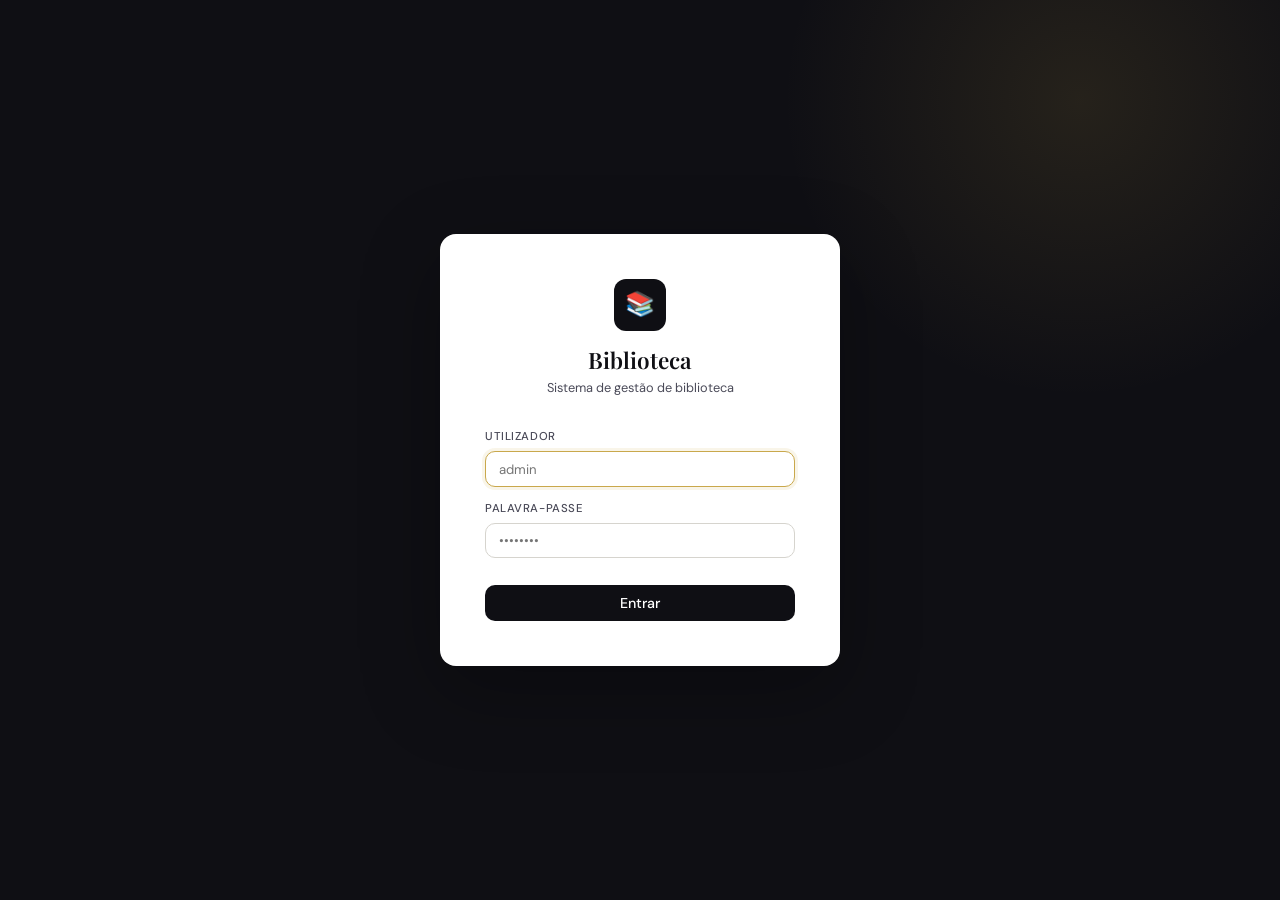
<file: index.html>
<!DOCTYPE html>
<html lang="pt">
<head>
  <meta charset="UTF-8">
  <meta name="viewport" content="width=device-width, initial-scale=1">
  <link rel="manifest" href="/manifest.json">
  <meta name="theme-color" content="#0f0f14">
  <meta name="mobile-web-app-capable" content="yes">
  <meta name="apple-mobile-web-app-capable" content="yes">
  <meta name="apple-mobile-web-app-status-bar-style" content="black-translucent">
  <meta name="apple-mobile-web-app-title" content="Biblioteca">
  <link rel="apple-touch-icon" href="/icons/icon-192.png">
  <title>Biblioteca — Entrar</title>
  <link rel="stylesheet" href="css/style.css">
  <script>
    const t = sessionStorage.getItem('bib_token');
    const e = sessionStorage.getItem('bib_expiry');
    if (t && e && new Date() < new Date(e)) window.location.href = 'pages/dashboard.html';
  </script>
</head>
<body> 
  <div class="login-page">
    <div class="login-card">
      <div class="login-logo">
        <div class="mark">📚</div>
        <h1>Biblioteca</h1>
        <p>Sistema de gestão de biblioteca</p>
      </div>
      <div id="login-error" class="alert alert-danger" style="display:none"></div>
      <form onsubmit="doLogin(event)">
        <div class="form-group" style="margin-bottom:.85rem">
          <label for="username">Utilizador</label>
          <input type="text" id="username" autofocus required placeholder="admin">
        </div>
        <div class="form-group" style="margin-bottom:1.25rem">
          <label for="password">Palavra-passe</label>
          <input type="password" id="password" required placeholder="••••••••">
        </div>
        <button type="submit" class="btn btn-primary" id="loginBtn" style="width:100%;justify-content:center;padding:.75rem">
          <span id="btnText">Entrar</span>
        </button>
      </form>
    </div>
  </div>
  <script src="js/config.js"></script>
  <script src="js/api.js"></script>
  <script>
    async function doLogin(e) {
      e.preventDefault();
      const errEl = document.getElementById('login-error');
      const btn   = document.getElementById('loginBtn');
      errEl.style.display = 'none';
      btn.disabled = true;
      document.getElementById('btnText').textContent = 'A entrar...';
      try {
        await Auth.login(
          document.getElementById('username').value,
          document.getElementById('password').value
        );
        window.location.href = 'pages/dashboard.html';
      } catch(err) {
        errEl.textContent   = err.message;
        errEl.style.display = 'flex';
        btn.disabled = false;
        document.getElementById('btnText').textContent = 'Entrar';
      }
    }
  </script>
</body>
  
</html>
</file>
<file: css/style.css>
/* ─────────────────────────────────────────────────────────────
   style.css — Biblioteca Sistema  
   Aesthetic: Refined editorial / institutional dark-accented
   ───────────────────────────────────────────────────────────── */

@import url('https://fonts.googleapis.com/css2?family=Playfair+Display:wght@400;600&family=DM+Sans:wght@300;400;500&family=DM+Mono:wght@400&display=swap');

/* ── Variables ─────────────────────────────────────────────── */
:root {
  --ink:       #0f0f14;
  --ink-2:     #2a2a35;
  --ink-3:     #4a4a58;
  --mist:      #f4f3f0;
  --mist-2:    #e9e8e4;
  --mist-3:    #d6d4ce;
  --gold:      #c9a84c;
  --gold-lt:   #f5e9c8;
  --teal:      #1d7a6b;
  --teal-lt:   #d1ede9;
  --red:       #b84444;
  --red-lt:    #f8e8e8;
  --blue:      #2d5fa6;
  --blue-lt:   #dce8f8;
  --orange:    #c46a1f;
  --orange-lt: #fdecd8;

  --sidebar-w: 240px;
  --top-h:     60px;
  --radius:    10px;
  --radius-lg: 16px;
  --shadow:    0 2px 12px rgba(15,15,20,.07);
  --shadow-md: 0 4px 24px rgba(15,15,20,.12);

  --font-display: 'Playfair Display', serif;
  --font-body:    'DM Sans', sans-serif;
  --font-mono:    'DM Mono', monospace;
}

/* ── Reset ─────────────────────────────────────────────────── */
*, *::before, *::after { box-sizing: border-box; margin: 0; padding: 0; }
html { font-size: 15px; }
body {
  font-family: var(--font-body);
  background: var(--mist);
  color: var(--ink);
  line-height: 1.6;
  -webkit-font-smoothing: antialiased;
}
a { color: inherit; text-decoration: none; }
button { cursor: pointer; font-family: var(--font-body); }
input, select, textarea { font-family: var(--font-body); }

/* ── Layout ────────────────────────────────────────────────── */
.app-shell {
  display: grid;
  grid-template-columns: var(--sidebar-w) 1fr;
  grid-template-rows: var(--top-h) 1fr;
  min-height: 100vh;
}

/* ── Topbar ────────────────────────────────────────────────── */
.topbar {
  grid-column: 1 / -1;
  background: var(--ink);
  display: flex;
  align-items: center;
  justify-content: space-between;
  padding: 0 1.5rem;
  position: sticky;
  top: 0;
  z-index: 100;
}

.topbar-brand {
  display: flex;
  align-items: center;
  gap: 10px;
}

.topbar-brand .logo-mark {
  width: 32px;
  height: 32px;
  background: var(--gold);
  border-radius: 6px;
  display: flex;
  align-items: center;
  justify-content: center;
  font-size: 16px;
}

.topbar-brand h1 {
  font-family: var(--font-display);
  font-size: 1.15rem;
  font-weight: 600;
  color: #fff;
  letter-spacing: .01em;
}

.topbar-brand h1 span {
  color: var(--gold);
}

.topbar-right {
  display: flex;
  align-items: center;
  gap: 1rem;
}

.topbar-right .user-info {
  font-size: .8rem;
  color: rgba(255,255,255,.5);
}

.topbar-right .btn-logout {
  padding: 5px 14px;
  border: 1px solid rgba(255,255,255,.2);
  background: transparent;
  color: rgba(255,255,255,.7);
  border-radius: 6px;
  font-size: .8rem;
  transition: all .2s;
}
.topbar-right .btn-logout:hover {
  background: rgba(255,255,255,.08);
  color: #fff;
}

/* ── Sidebar ───────────────────────────────────────────────── */
.sidebar {
  background: var(--ink-2);
  padding: 1.5rem 0;
  overflow-y: auto;
  position: sticky;
  top: var(--top-h);
  height: calc(100vh - var(--top-h));
}

.nav-section-label {
  padding: .4rem 1.25rem;
  font-size: .65rem;
  font-weight: 500;
  text-transform: uppercase;
  letter-spacing: .1em;
  color: rgba(255,255,255,.3);
  margin-top: 1rem;
}

.nav-item {
  display: flex;
  align-items: center;
  gap: 10px;
  padding: .6rem 1.25rem;
  font-size: .88rem;
  color: rgba(255,255,255,.55);
  transition: all .18s;
  border-left: 3px solid transparent;
  cursor: pointer;
}

.nav-item:hover {
  background: rgba(255,255,255,.05);
  color: rgba(255,255,255,.85);
}

.nav-item.active {
  background: rgba(201,168,76,.1);
  color: var(--gold);
  border-left-color: var(--gold);
}

.nav-item .nav-icon { font-size: 1rem; width: 20px; text-align: center; }
.nav-item .nav-badge {
  margin-left: auto;
  background: var(--red);
  color: #fff;
  font-size: .65rem;
  padding: 1px 6px;
  border-radius: 999px;
  font-weight: 500;
}

/* ── Main content ──────────────────────────────────────────── */
.main {
  padding: 2rem;
  overflow-y: auto;
}

/* ── Page header ───────────────────────────────────────────── */
.page-header {
  display: flex;
  align-items: flex-start;
  justify-content: space-between;
  margin-bottom: 1.75rem;
  flex-wrap: wrap;
  gap: 1rem;
}

.page-header h2 {
  font-family: var(--font-display);
  font-size: 1.6rem;
  font-weight: 600;
  color: var(--ink);
}

.page-header p {
  font-size: .85rem;
  color: var(--ink-3);
  margin-top: 2px;
}

/* ── Metric cards ──────────────────────────────────────────── */
.metrics-grid {
  display: grid;
  grid-template-columns: repeat(auto-fit, minmax(155px, 1fr));
  gap: 1rem;
  margin-bottom: 2rem;
}

.metric-card {
  background: #fff;
  border-radius: var(--radius-lg);
  padding: 1.25rem 1.35rem;
  border: 1px solid var(--mist-2);
  box-shadow: var(--shadow);
  position: relative;
  overflow: hidden;
}

.metric-card::before {
  content: '';
  position: absolute;
  top: 0; left: 0; right: 0;
  height: 3px;
}

.metric-card.mc-gold::before  { background: var(--gold); }
.metric-card.mc-teal::before  { background: var(--teal); }
.metric-card.mc-blue::before  { background: var(--blue); }
.metric-card.mc-red::before   { background: var(--red); }
.metric-card.mc-orange::before { background: var(--orange); }

.metric-label {
  font-size: .72rem;
  text-transform: uppercase;
  letter-spacing: .07em;
  color: var(--ink-3);
  font-weight: 500;
}

.metric-value {
  font-size: 2rem;
  font-weight: 300;
  color: var(--ink);
  line-height: 1.1;
  margin-top: 4px;
  font-family: var(--font-display);
}

.metric-sub {
  font-size: .72rem;
  color: var(--ink-3);
  margin-top: 4px;
}

/* ── Cards / panels ────────────────────────────────────────── */
.card {
  background: #fff;
  border-radius: var(--radius-lg);
  border: 1px solid var(--mist-2);
  box-shadow: var(--shadow);
  overflow: hidden;
}

.card-header {
  display: flex;
  align-items: center;
  justify-content: space-between;
  padding: 1rem 1.5rem;
  border-bottom: 1px solid var(--mist-2);
  flex-wrap: wrap;
  gap: .75rem;
}

.card-header h3 {
  font-family: var(--font-display);
  font-size: 1.05rem;
  font-weight: 600;
}

.card-body { padding: 1.5rem; }

/* ── Table ─────────────────────────────────────────────────── */
.table-wrap { overflow-x: auto; }

table {
  width: 100%;
  border-collapse: collapse;
  font-size: .86rem;
}

thead th {
  text-align: left;
  padding: .65rem 1rem;
  font-size: .7rem;
  text-transform: uppercase;
  letter-spacing: .07em;
  color: var(--ink-3);
  font-weight: 500;
  border-bottom: 1.5px solid var(--mist-2);
  background: var(--mist);
  white-space: nowrap;
}

tbody tr {
  border-bottom: 1px solid var(--mist-2);
  transition: background .12s;
}
tbody tr:last-child { border-bottom: none; }
tbody tr:hover { background: var(--mist); }

tbody td {
  padding: .7rem 1rem;
  color: var(--ink-2);
  vertical-align: middle;
}

.actions-cell { white-space: nowrap; }

/* ── Badges ────────────────────────────────────────────────── */
.badge {
  display: inline-block;
  padding: 2px 9px;
  border-radius: 999px;
  font-size: .72rem;
  font-weight: 500;
  line-height: 1.6;
}
.badge-green  { background: var(--teal-lt);   color: var(--teal); }
.badge-red    { background: var(--red-lt);    color: var(--red); }
.badge-blue   { background: var(--blue-lt);   color: var(--blue); }
.badge-gray   { background: var(--mist-2);    color: var(--ink-3); }
.badge-orange { background: var(--orange-lt); color: var(--orange); }
.badge-gold   { background: var(--gold-lt);   color: #7a5a1e; }

/* ── Buttons ───────────────────────────────────────────────── */
.btn {
  display: inline-flex;
  align-items: center;
  gap: 6px;
  padding: 7px 16px;
  border-radius: var(--radius);
  font-size: .84rem;
  font-weight: 500;
  border: none;
  transition: all .18s;
  line-height: 1;
}

.btn-primary {
  background: var(--ink);
  color: #fff;
}
.btn-primary:hover { background: var(--ink-2); }

.btn-gold {
  background: var(--gold);
  color: var(--ink);
}
.btn-gold:hover { background: #b8952e; }

.btn-ghost {
  background: transparent;
  border: 1px solid var(--mist-3);
  color: var(--ink-2);
}
.btn-ghost:hover { background: var(--mist); }

.btn-danger {
  background: var(--red-lt);
  color: var(--red);
}
.btn-danger:hover { background: #f0d0d0; }

.btn-teal {
  background: var(--teal);
  color: #fff;
}
.btn-teal:hover { background: #155f53; }

.btn-sm { padding: 4px 10px; font-size: .78rem; }
.btn-xs { padding: 3px 8px; font-size: .72rem; }

/* ── Forms ─────────────────────────────────────────────────── */
.form-grid {
  display: grid;
  grid-template-columns: 1fr 1fr;
  gap: .85rem;
}

.form-group {
  display: flex;
  flex-direction: column;
  gap: 5px;
}

.form-group.full { grid-column: 1 / -1; }

label {
  font-size: .76rem;
  font-weight: 500;
  color: var(--ink-3);
  text-transform: uppercase;
  letter-spacing: .05em;
}

input[type="text"],
input[type="email"],
input[type="tel"],
input[type="number"],
input[type="date"],
input[type="password"],
select,
textarea {
  width: 100%;
  padding: .55rem .85rem;
  border: 1.5px solid var(--mist-3);
  border-radius: var(--radius);
  font-size: .88rem;
  color: var(--ink);
  background: #fff;
  transition: border-color .18s;
  outline: none;
}

input:focus, select:focus, textarea:focus {
  border-color: var(--gold);
  box-shadow: 0 0 0 3px rgba(201,168,76,.12);
}

.search-bar {
  display: flex;
  align-items: center;
  gap: .5rem;
  background: var(--mist);
  border: 1.5px solid var(--mist-3);
  border-radius: var(--radius);
  padding: .4rem .85rem;
  max-width: 320px;
}

.search-bar input {
  border: none;
  background: transparent;
  padding: 0;
  font-size: .88rem;
  box-shadow: none;
}

.search-bar input:focus { box-shadow: none; border: none; }

/* ── Toolbar (filter + actions row) ───────────────────────── */
.toolbar {
  display: flex;
  align-items: center;
  justify-content: space-between;
  gap: .75rem;
  flex-wrap: wrap;
  margin-bottom: 1.25rem;
}

.toolbar-left { display: flex; gap: .5rem; flex-wrap: wrap; align-items: center; }
.toolbar-right { display: flex; gap: .5rem; }

/* ── Modal ─────────────────────────────────────────────────── */
.modal {
  display: none;
  position: fixed;
  inset: 0;
  z-index: 200;
  align-items: center;
  justify-content: center;
}

.modal.open { display: flex; }

.modal-backdrop {
  position: absolute;
  inset: 0;
  background: rgba(15,15,20,.45);
  backdrop-filter: blur(2px);
}

.modal-box {
  position: relative;
  background: #fff;
  border-radius: var(--radius-lg);
  box-shadow: var(--shadow-md);
  width: 90%;
  max-width: 520px;
  max-height: 90vh;
  overflow-y: auto;
  animation: slideUp .22s ease;
}

.modal-box.modal-lg { max-width: 680px; }

@keyframes slideUp {
  from { opacity: 0; transform: translateY(16px); }
  to   { opacity: 1; transform: translateY(0); }
}

.modal-header {
  display: flex;
  align-items: center;
  justify-content: space-between;
  padding: 1.25rem 1.5rem;
  border-bottom: 1px solid var(--mist-2);
  position: sticky;
  top: 0;
  background: #fff;
}

.modal-header h3 {
  font-family: var(--font-display);
  font-size: 1.1rem;
  font-weight: 600;
}

.modal-close {
  width: 28px;
  height: 28px;
  border-radius: 6px;
  border: none;
  background: var(--mist);
  color: var(--ink-3);
  font-size: 1.1rem;
  line-height: 1;
  display: flex;
  align-items: center;
  justify-content: center;
  cursor: pointer;
}

.modal-close:hover { background: var(--mist-2); }

.modal-body { padding: 1.5rem; }

.modal-footer {
  display: flex;
  justify-content: flex-end;
  gap: .5rem;
  padding: 1rem 1.5rem;
  border-top: 1px solid var(--mist-2);
  background: var(--mist);
}

/* ── Toast ─────────────────────────────────────────────────── */
.toast {
  position: fixed;
  bottom: 1.5rem;
  right: 1.5rem;
  padding: .75rem 1.25rem;
  border-radius: var(--radius);
  font-size: .88rem;
  font-weight: 500;
  box-shadow: var(--shadow-md);
  z-index: 999;
  transform: translateY(8px);
  opacity: 0;
  transition: all .25s;
  max-width: 340px;
}

.toast.show { opacity: 1; transform: translateY(0); }
.toast-success { background: var(--teal); color: #fff; }
.toast-error   { background: var(--red);  color: #fff; }
.toast-info    { background: var(--blue); color: #fff; }

/* ── Loading overlay ───────────────────────────────────────── */
.overlay {
  position: fixed;
  inset: 0;
  background: rgba(15,15,20,.3);
  display: flex;
  align-items: center;
  justify-content: center;
  z-index: 300;
  backdrop-filter: blur(2px);
}

.overlay.hidden { display: none; }

.spinner {
  width: 38px;
  height: 38px;
  border: 3px solid rgba(255,255,255,.2);
  border-top-color: var(--gold);
  border-radius: 50%;
  animation: spin .7s linear infinite;
}

@keyframes spin { to { transform: rotate(360deg); } }

/* ── Empty state ───────────────────────────────────────────── */
.empty-state {
  text-align: center;
  padding: 3rem 1rem;
  color: var(--ink-3);
}

.empty-icon { font-size: 2.5rem; display: block; margin-bottom: .75rem; }
.empty-state p { font-size: .9rem; }

/* ── Tabs ──────────────────────────────────────────────────── */
.tabs-bar {
  display: flex;
  gap: 0;
  border-bottom: 2px solid var(--mist-2);
  margin-bottom: 1.5rem;
}

.tab-btn {
  padding: .65rem 1.25rem;
  font-size: .86rem;
  font-weight: 500;
  color: var(--ink-3);
  background: none;
  border: none;
  border-bottom: 2px solid transparent;
  margin-bottom: -2px;
  transition: all .18s;
  cursor: pointer;
}

.tab-btn:hover { color: var(--ink); }
.tab-btn.active { color: var(--gold); border-bottom-color: var(--gold); }

/* ── Alert row ─────────────────────────────────────────────── */
.alert {
  padding: .7rem 1rem;
  border-radius: var(--radius);
  font-size: .86rem;
  margin-bottom: 1rem;
  display: flex;
  align-items: center;
  gap: 8px;
}
.alert-warning { background: var(--orange-lt); color: var(--orange); border: 1px solid #f5c897; }
.alert-danger  { background: var(--red-lt);    color: var(--red);    border: 1px solid #f0bcbc; }
.alert-info    { background: var(--blue-lt);   color: var(--blue);   border: 1px solid #b6cef0; }

/* ── Responsive ────────────────────────────────────────────── */
@media (max-width: 768px) {
  .app-shell {
    grid-template-columns: 1fr;
    grid-template-rows: var(--top-h) 1fr;
  }

  .sidebar {
    display: none;
  }

  .main { padding: 1rem; }
  .form-grid { grid-template-columns: 1fr; }
  .metrics-grid { grid-template-columns: repeat(2, 1fr); }
}

/* ── Login page ─────────────────────────────────────────────── */
.login-page {
  min-height: 100vh;
  display: flex;
  align-items: center;
  justify-content: center;
  background: var(--ink);
  position: relative;
  overflow: hidden;
}

.login-page::before {
  content: '';
  position: absolute;
  width: 600px;
  height: 600px;
  border-radius: 50%;
  background: radial-gradient(circle, rgba(201,168,76,.12) 0%, transparent 70%);
  top: -200px;
  right: -100px;
}

.login-card {
  background: #fff;
  border-radius: var(--radius-lg);
  padding: 3rem;
  width: 90%;
  max-width: 400px;
  box-shadow: 0 24px 80px rgba(0,0,0,.3);
  position: relative;
}

.login-logo {
  text-align: center;
  margin-bottom: 2rem;
}

.login-logo .mark {
  width: 52px;
  height: 52px;
  background: var(--ink);
  border-radius: 12px;
  display: inline-flex;
  align-items: center;
  justify-content: center;
  font-size: 24px;
  margin-bottom: .75rem;
}

.login-logo h1 {
  font-family: var(--font-display);
  font-size: 1.5rem;
  font-weight: 600;
}

.login-logo p { font-size: .85rem; color: var(--ink-3); }

.login-card .btn-primary {
  width: 100%;
  justify-content: center;
  padding: .75rem;
  font-size: .95rem;
  background: var(--ink);
  margin-top: .5rem;
}

/* ── Chart container ─────────────────────────────────────────── */
.chart-container {
  position: relative;
  height: 260px;
}

/* ── Relatorio view ──────────────────────────────────────────── */
.relatorio-grid {
  display: grid;
  grid-template-columns: repeat(auto-fit, minmax(280px, 1fr));
  gap: 1rem;
  margin-bottom: 2rem;
}

.relatorio-card {
  background: #fff;
  border-radius: var(--radius-lg);
  border: 1px solid var(--mist-2);
  overflow: hidden;
  cursor: pointer;
  transition: box-shadow .2s, transform .2s;
}

.relatorio-card:hover {
  box-shadow: var(--shadow-md);
  transform: translateY(-2px);
}

.relatorio-card .rc-header {
  padding: 1.25rem 1.5rem;
  border-bottom: 1px solid var(--mist-2);
}

.relatorio-card .rc-icon {
  font-size: 1.5rem;
  margin-bottom: .4rem;
}

.relatorio-card h4 {
  font-family: var(--font-display);
  font-size: 1rem;
  font-weight: 600;
}

.relatorio-card p {
  font-size: .8rem;
  color: var(--ink-3);
  margin-top: 2px;
}

.relatorio-card .rc-footer {
  padding: .75rem 1.5rem;
  background: var(--mist);
  font-size: .8rem;
  color: var(--ink-3);
}

/* ══════════════════════════════════════════════════════════════
   MOBILE IMPROVEMENTS
   ══════════════════════════════════════════════════════════════ */

/* Bottom nav for mobile */
.mobile-nav {
  display: none;
  position: fixed;
  bottom: 0; left: 0; right: 0;
  background: var(--ink);
  padding: 6px 0 max(6px, env(safe-area-inset-bottom));
  z-index: 100;
  border-top: 1px solid rgba(255,255,255,.08);
}

.mobile-nav-items {
  display: flex;
  justify-content: space-around;
  align-items: center;
}

.mobile-nav-item {
  display: flex;
  flex-direction: column;
  align-items: center;
  gap: 2px;
  padding: 4px 8px;
  border-radius: 8px;
  color: rgba(255,255,255,.45);
  font-size: .6rem;
  text-decoration: none;
  transition: color .15s;
  min-width: 48px;
}

.mobile-nav-item .mn-icon { font-size: 1.2rem; }
.mobile-nav-item.active   { color: var(--gold); }
.mobile-nav-item:hover    { color: rgba(255,255,255,.8); }

/* Mobile bottom padding so content isn't hidden behind nav */
@media (max-width: 768px) {
  .app-shell {
    grid-template-columns: 1fr;
    grid-template-rows: var(--top-h) 1fr;
  }

  .sidebar { display: none; }
  .main    { padding: .85rem .85rem 5rem; }

  .form-grid     { grid-template-columns: 1fr; }
  .metrics-grid  { grid-template-columns: repeat(2, 1fr); gap: .6rem; }

  .mobile-nav { display: block; }

  /* Tables scroll horizontally on mobile */
  .table-wrap { overflow-x: auto; -webkit-overflow-scrolling: touch; }
  table       { min-width: 540px; }

  /* Card header stack on mobile */
  .card-header { flex-direction: column; align-items: flex-start; }

  /* Page header compact */
  .page-header h2 { font-size: 1.3rem; }

  /* Toolbar wraps */
  .toolbar      { flex-direction: column; align-items: stretch; }
  .toolbar-left { flex-wrap: wrap; }
  .search-bar   { max-width: 100%; }

  /* Modal full-width on small screens */
  .modal-box { width: 96%; max-height: 92vh; }

  /* Dashboard charts stack */
  .chart-row { grid-template-columns: 1fr !important; }

  /* Login card */
  .login-card { padding: 2rem 1.5rem; }

  /* Metric value smaller */
  .metric-value { font-size: 1.6rem; }
}

@media (max-width: 400px) {
  .metrics-grid { grid-template-columns: 1fr 1fr; gap: .5rem; }
  .metric-card  { padding: .85rem; }
}

/* Scanner modal */
.scanner-modal-box {
  max-width: 420px;
  width: 96%;
}

#scanner-video {
  width: 100%;
  border-radius: var(--radius);
  background: #000;
  display: block;
}

.scanner-overlay {
  position: relative;
}

.scanner-crosshair {
  position: absolute;
  top: 50%; left: 50%;
  transform: translate(-50%, -50%);
  width: 200px; height: 120px;
  border: 2px solid var(--gold);
  border-radius: 8px;
  pointer-events: none;
}

.scanner-crosshair::before,
.scanner-crosshair::after {
  content: '';
  position: absolute;
  background: var(--gold);
}

.scanner-crosshair::before {
  width: 100%; height: 2px;
  top: 50%; left: 0;
  animation: scan 1.8s ease-in-out infinite;
}

@keyframes scan {
  0%,100% { top: 10%; }
  50%      { top: 90%; }
}

#scanner-result {
  font-family: var(--font-mono);
  font-size: .9rem;
  padding: .5rem .85rem;
  background: var(--mist);
  border-radius: var(--radius);
  margin-top: .75rem;
  min-height: 36px;
  word-break: break-all;
}
</file>
